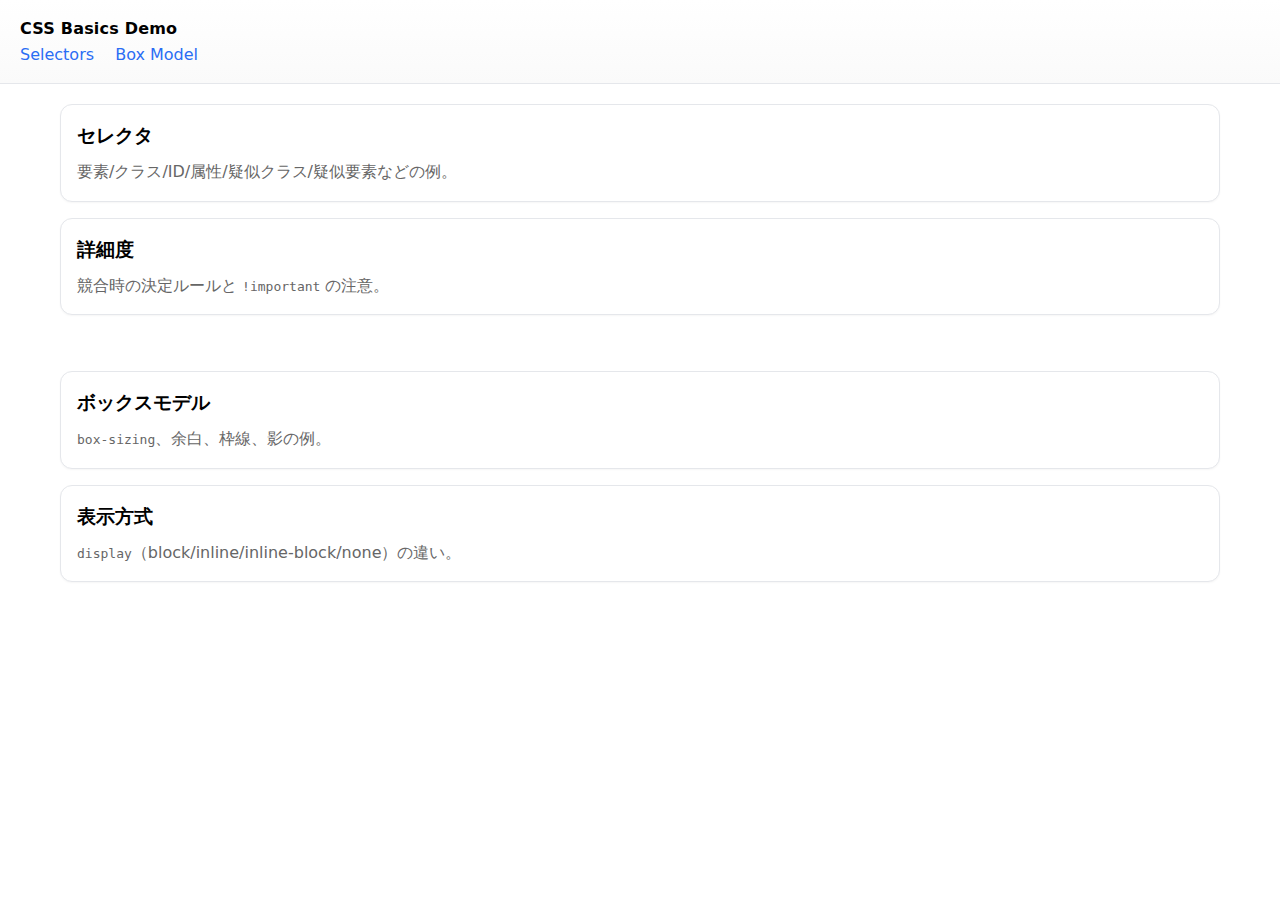
<file: lecture-02/example.html>
<!doctype html>
<html lang="ja">
  <head>
    <meta charset="utf-8">
    <meta name="viewport" content="width=device-width, initial-scale=1">
    <title>Lecture-02: CSS 基礎デモ</title>
    <link rel="stylesheet" href="./example.css">
  </head>
  <body>
    <header>
      <div class="brand">CSS Basics Demo</div>
      <nav>
        <a href="#selectors">Selectors</a>
        <a href="#box">Box Model</a>
      </nav>
    </header>

    <main>
      <section id="selectors" class="cards" aria-label="Selectors section">
        <article class="card">
          <h3>セレクタ</h3>
          <p>要素/クラス/ID/属性/疑似クラス/疑似要素などの例。</p>
        </article>
        <article class="card">
          <h3>詳細度</h3>
          <p>競合時の決定ルールと <code>!important</code> の注意。</p>
        </article>
      </section>

      <section id="box" class="cards" aria-label="Box model section">
        <article class="card">
          <h3>ボックスモデル</h3>
          <p><code>box-sizing</code>、余白、枠線、影の例。</p>
        </article>
        <article class="card">
          <h3>表示方式</h3>
          <p><code>display</code>（block/inline/inline-block/none）の違い。</p>
        </article>
      </section>
    </main>
  </body>
</html>
</file>
<file: lecture-02/example.css>
/* ベース */
*, *::before, *::after { box-sizing: border-box; }
body { margin: 0; font-family: system-ui, -apple-system, Segoe UI, Roboto, sans-serif; line-height: 1.6; }
:root { --accent: hsl(220 90% 56%); --bg: #fff; --text: #111; --muted: #666; }
a { color: var(--accent); text-decoration: none; }
a:hover { text-decoration: underline; }

/* ヘッダー */
header {
  padding: 1rem 1.25rem;
  border-bottom: 1px solid #e5e7eb;
  background: linear-gradient(180deg, #fff, #fafafa);
}
.brand { font-weight: 700; letter-spacing: 0.2px; }
nav a { margin-right: 1rem; }

/* カードレイアウト */
.cards {
  padding: 1.25rem;
  max-width: 1200px;
  margin: 0 auto;
}
.card {
  background: var(--bg);
  border: 1px solid #e5e7eb;
  border-radius: 12px;
  padding: 1rem;
  box-shadow: 0 1px 2px rgba(0,0,0,0.04);
  margin-bottom: 1rem;
}
.card h3 { margin: 0 0 0.5rem; }
.card p { color: var(--muted); margin: 0; }

/* （Lecture-03でメディアクエリを扱うため、このデモでは未使用） */
</file>
